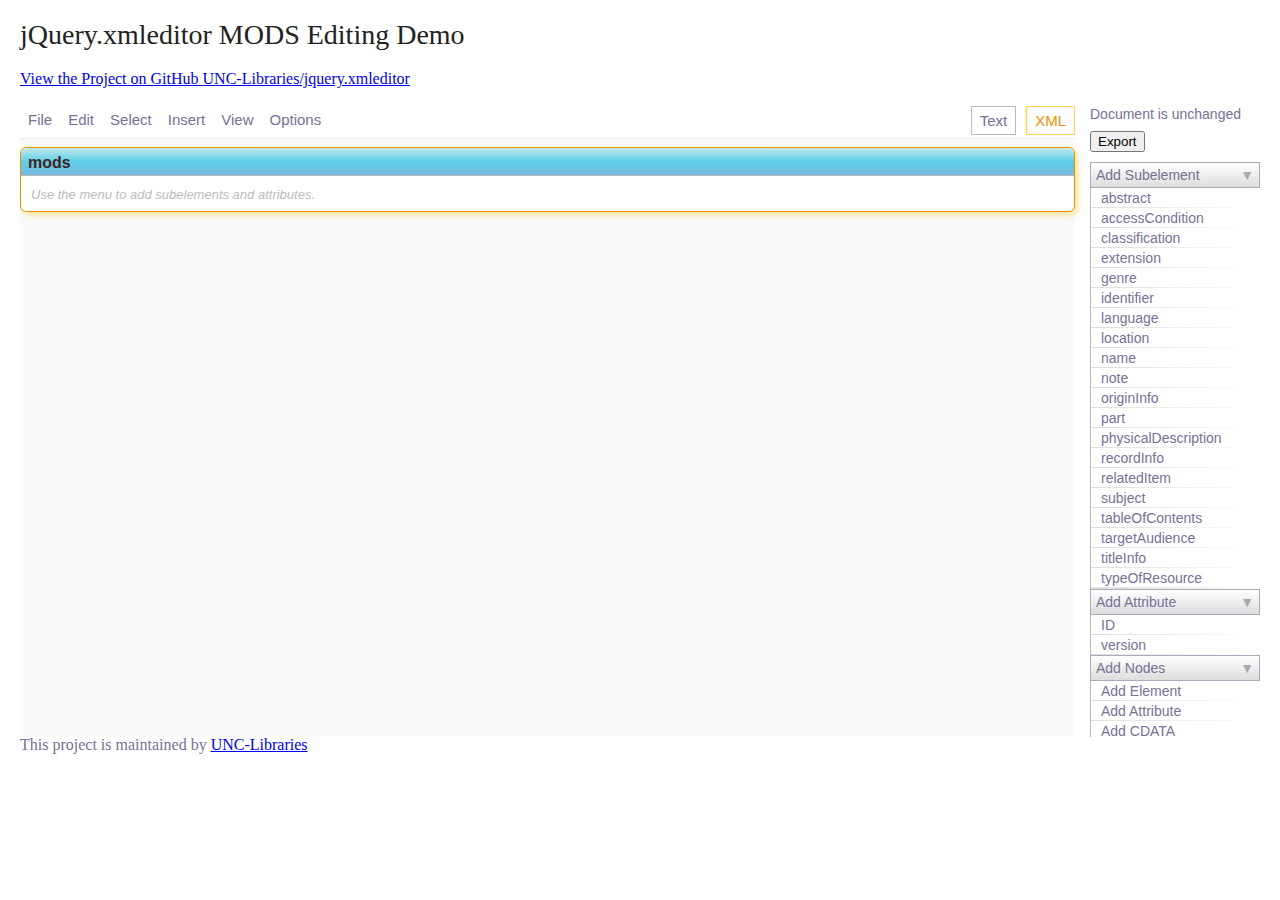
<file: index.html>
<!doctype html>
<html>
<head>
<meta http-equiv="Content-Type" content="text/html; charset=UTF-8" />
<title>jQuery.xmleditor</title>
<link rel="stylesheet" href="demo/stylesheets/reset.css" type="text/css" />
<link rel="stylesheet" href="demo/stylesheets/demo.css" type="text/css" />
<link rel="stylesheet" href="css/jquery.xmleditor.css" type="text/css" />
<script src="lib/ace/src-min/ace.js"></script>
<script src="lib/jquery.min.js"></script>
<script src="lib/jquery-ui.min.js"></script>
<script src="lib/json2.js"></script>
<script src="lib/cycle.js"></script>
<script src="lib/jquery.autosize-min.js"></script>
<script src="jquery.xmleditor.js"></script>
</head>
<body>
	<div class="wrapper">
		<header>
			<h1>jQuery.xmleditor MODS Editing Demo</h1>
			<a href="https://github.com/UNC-Libraries/jquery.xmleditor">View
				the Project on GitHub <small>UNC-Libraries/jquery.xmleditor</small>
			</a>
		</header>
	</div>
	<div id="xml_editor">
		<mods xmlns="http://www.loc.gov/mods/v3"> </mods>
	</div>
	<script>
		$(function() {
			$("#xml_editor").xmlEditor({
				schema : "demo/examples/mods.json"
			});
		});
	</script>
	<footer>
		<p>
			This project is maintained by <a
				href="https://github.com/UNC-Libraries">UNC-Libraries</a>
		</p>
	</footer>
</body>
</html>
</file>
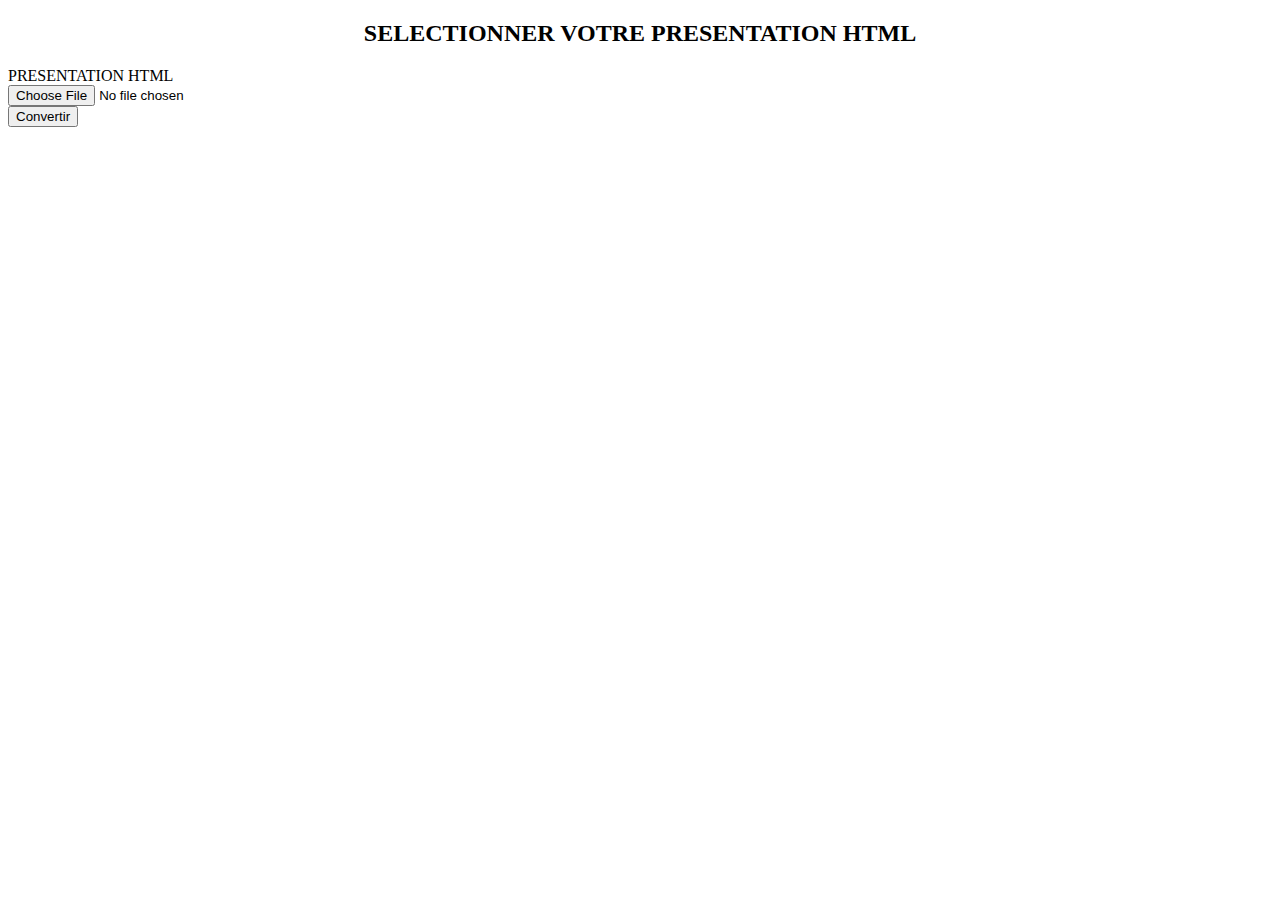
<file: app/vue_parserXML.html>
<!doctype html>
<html lang="fr">
 <head>
 	
    <meta charset="UTF-8" />
    <title>PRESENTATION</title>
	 
 </head>
 <body>
	
	<form method="post" action="parseur_HTML.php" name="form" enctype="multipart/form-data" >

		<h2 style="text-align: center;">SELECTIONNER VOTRE PRESENTATION HTML</h2>

		<label>PRESENTATION HTML</label><br>
		<input type="file"  name="presentation" id="presentation" style="width:500px;" />
		<br>
		
		<input type="submit" name="envoyer" id="envoyer" value="Convertir" /> 						 				
	
	</form>	

	
 </body>
</html>
</file>
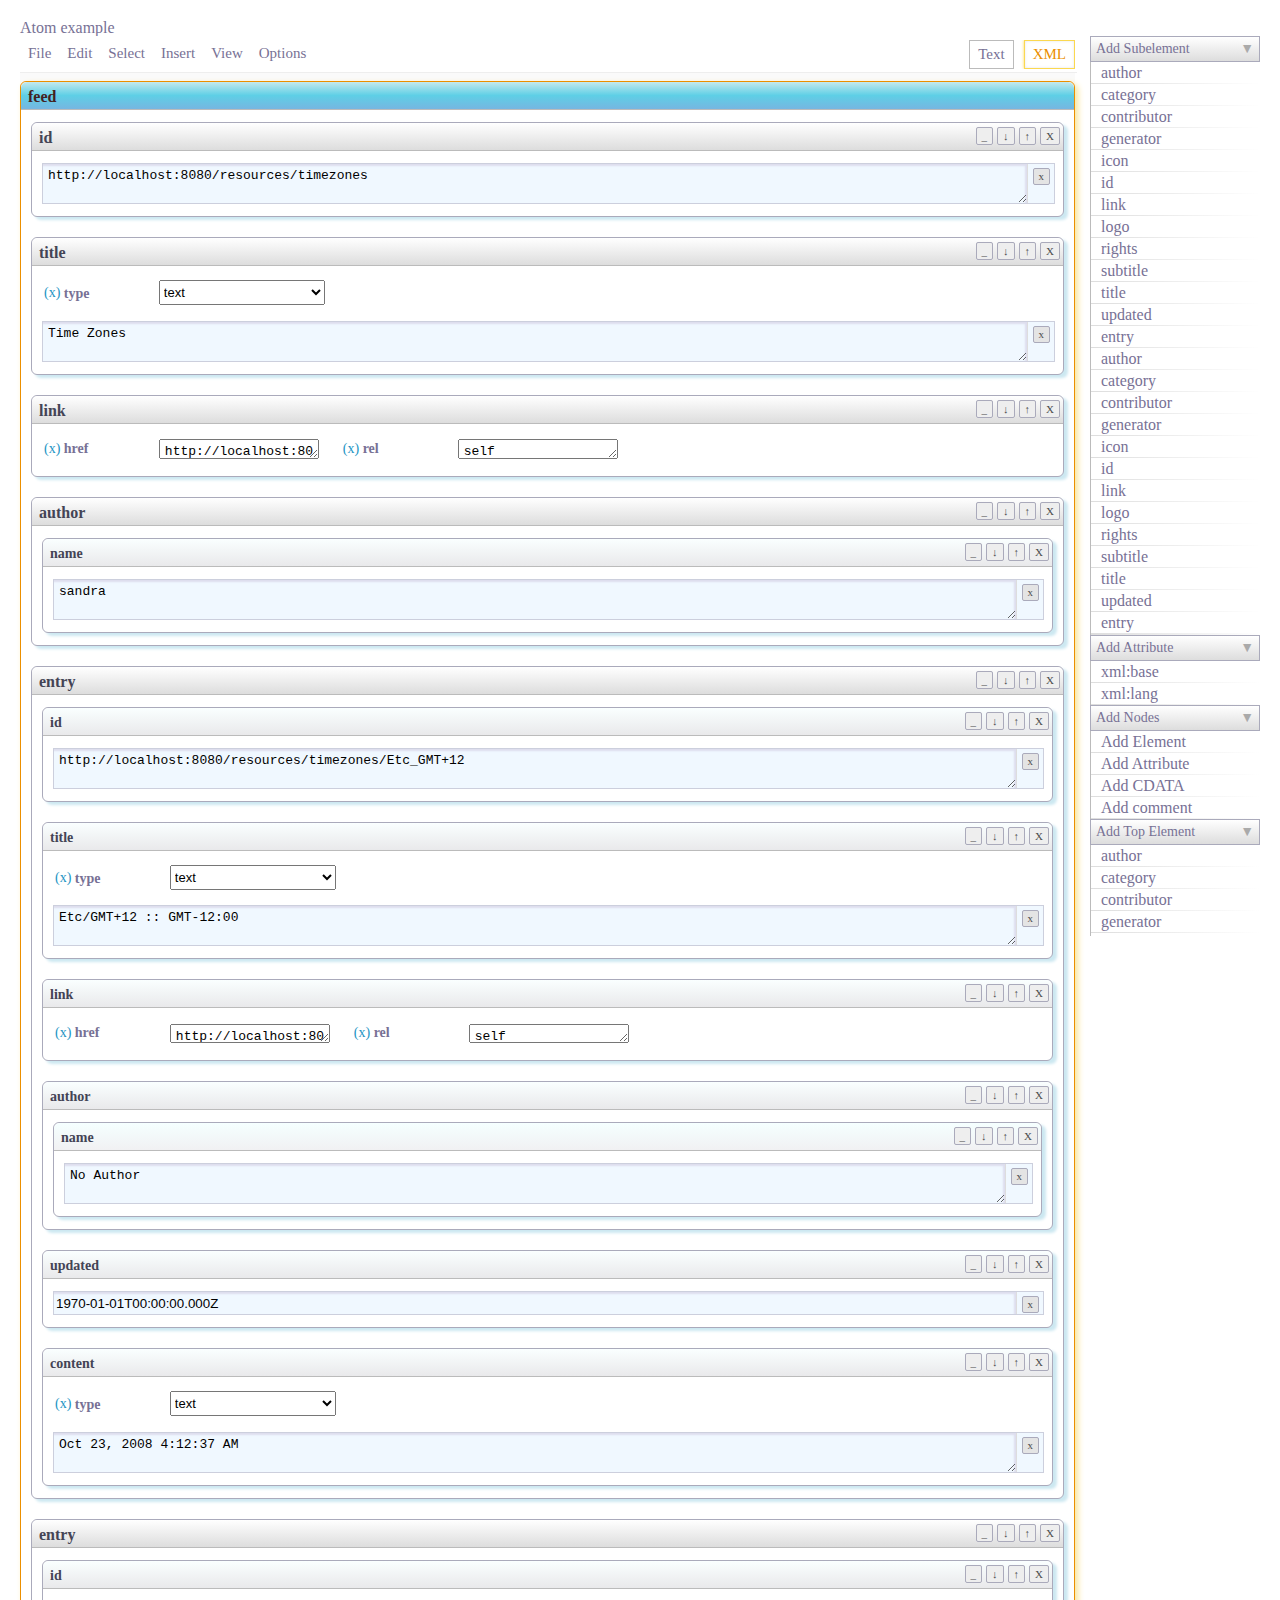
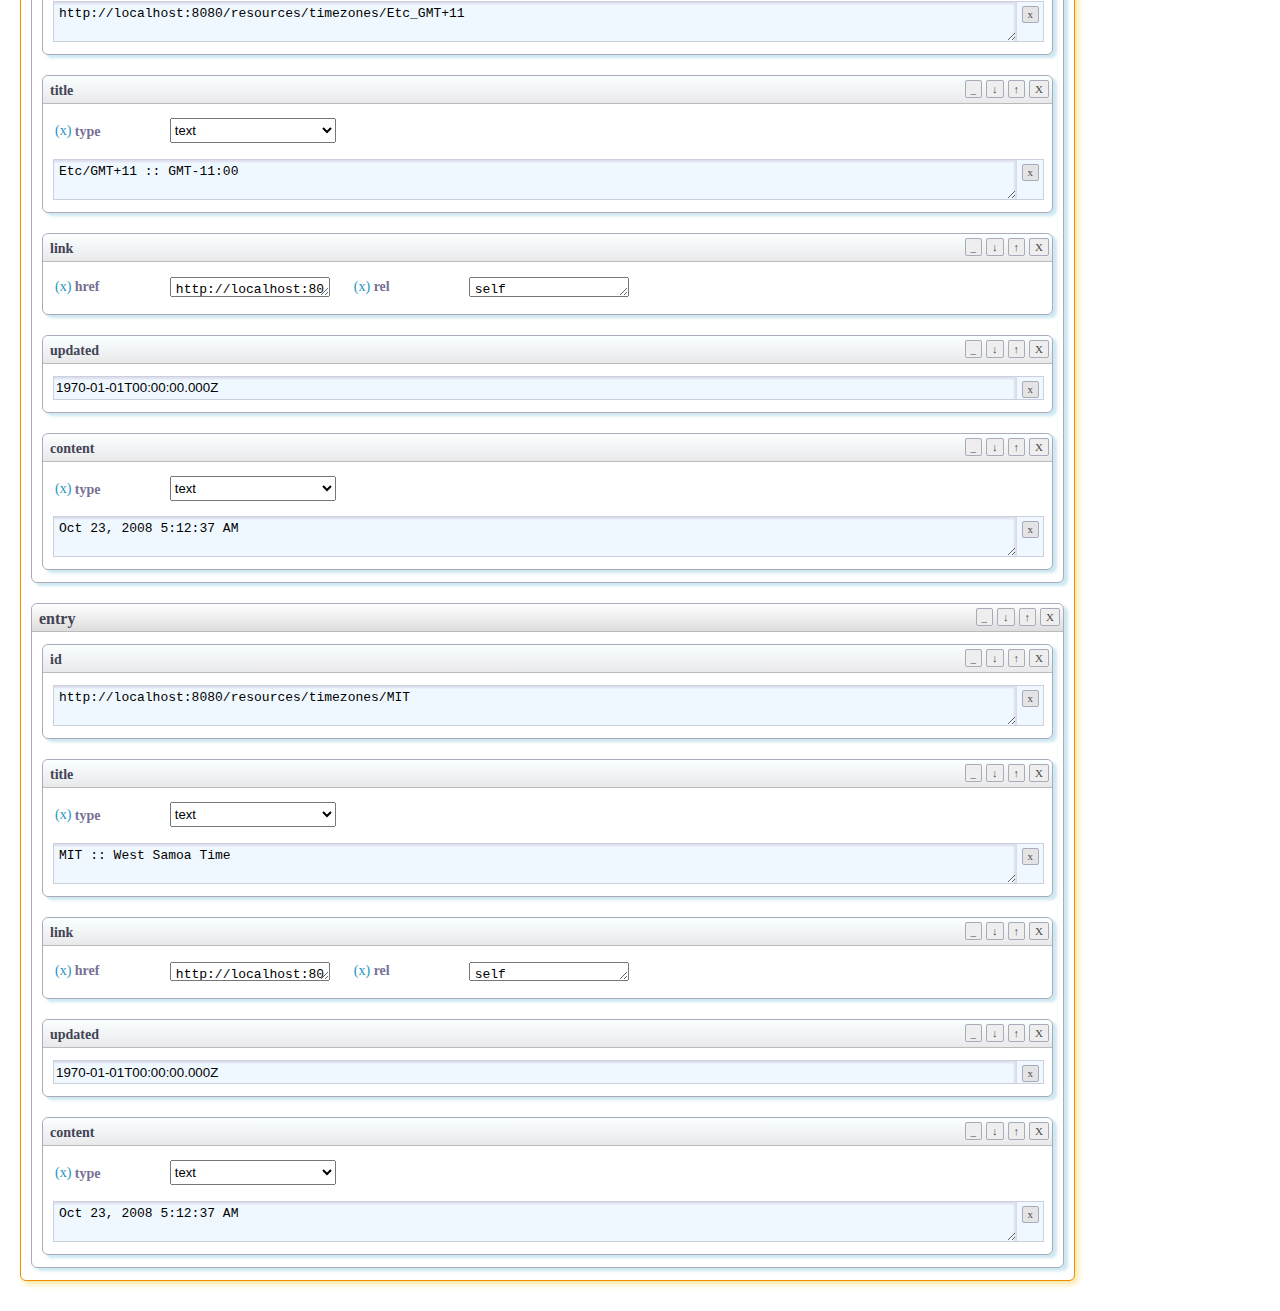
<file: demo/atom.html>
<!DOCTYPE html>
<html>
<head>
	<meta http-equiv="Content-Type" content="text/html; charset=UTF-8"/>
<link rel="stylesheet" href="stylesheets/reset.css" type="text/css" />
<link rel="stylesheet" href="stylesheets/demo.css" type="text/css" />
<link rel="stylesheet" href="../css/jquery.xmleditor.css" type="text/css" />
<script src="../lib/ace/src-min/ace.js"></script>
<script src="../lib/jquery.min.js"></script>
<script src="../lib/jquery-ui.min.js"></script>
<script src="../lib/json2.js"></script>
<script src="../lib/cycle.js"></script>
<script src="../lib/jquery.autosize-min.js"></script>
<script src="../xsd/xsd2json.js"></script>
<script src="../jquery.xmleditor.js"></script>
</head>
<body>
	<h1>Atom example</h1>
	<textarea id="xml_editor">
		<feed xmlns="http://www.w3.org/2005/Atom">
			<id>http://localhost:8080/resources/timezones</id>
			<title type="text">Time Zones</title>
			<link href="http://localhost:8080/resources/timezones" rel="self">
			</link>
			<author>
				<name>sandra</name>
			</author>
			<entry>
				<id>http://localhost:8080/resources/timezones/Etc_GMT+12</id>
				<title type="text">Etc/GMT+12 :: GMT-12:00</title>
				<link href="http://localhost:8080/resources/timezones/Etc_GMT+12" rel="self">
				</link>
				<author>
					<name>No Author</name>
				</author>
				<updated>1970-01-01T00:00:00.000Z</updated>
				<content type="text">Oct 23, 2008 4:12:37 AM</content>
			</entry>
			<entry>
				<id>http://localhost:8080/resources/timezones/Etc_GMT+11</id>
				<title type="text">Etc/GMT+11 :: GMT-11:00</title>
				<link href="http://localhost:8080/resources/timezones/Etc_GMT+11" rel="self">
				</link>
				<updated>1970-01-01T00:00:00.000Z</updated>
				<content type="text">Oct 23, 2008 5:12:37 AM</content>
			</entry>
			<entry>
				<id>http://localhost:8080/resources/timezones/MIT</id>
				<title type="text">MIT :: West Samoa Time</title>
				<link href="http://localhost:8080/resources/timezones/MIT" rel="self">
				</link>
				<updated>1970-01-01T00:00:00.000Z</updated>
				<content type="text">Oct 23, 2008 5:12:37 AM</content>
			</entry>
		</feed>
	</textarea>
<script>
	$(function() {
		var extractor = new Xsd2Json("ATOM.xsd", {"schemaURI":"examples/atom/"});
		$("#xml_editor").xmlEditor({
						schema: extractor.getSchema(),
						enableDocumentStatusPanel : false
				});
	});
</script>
</body>
</html>
</file>
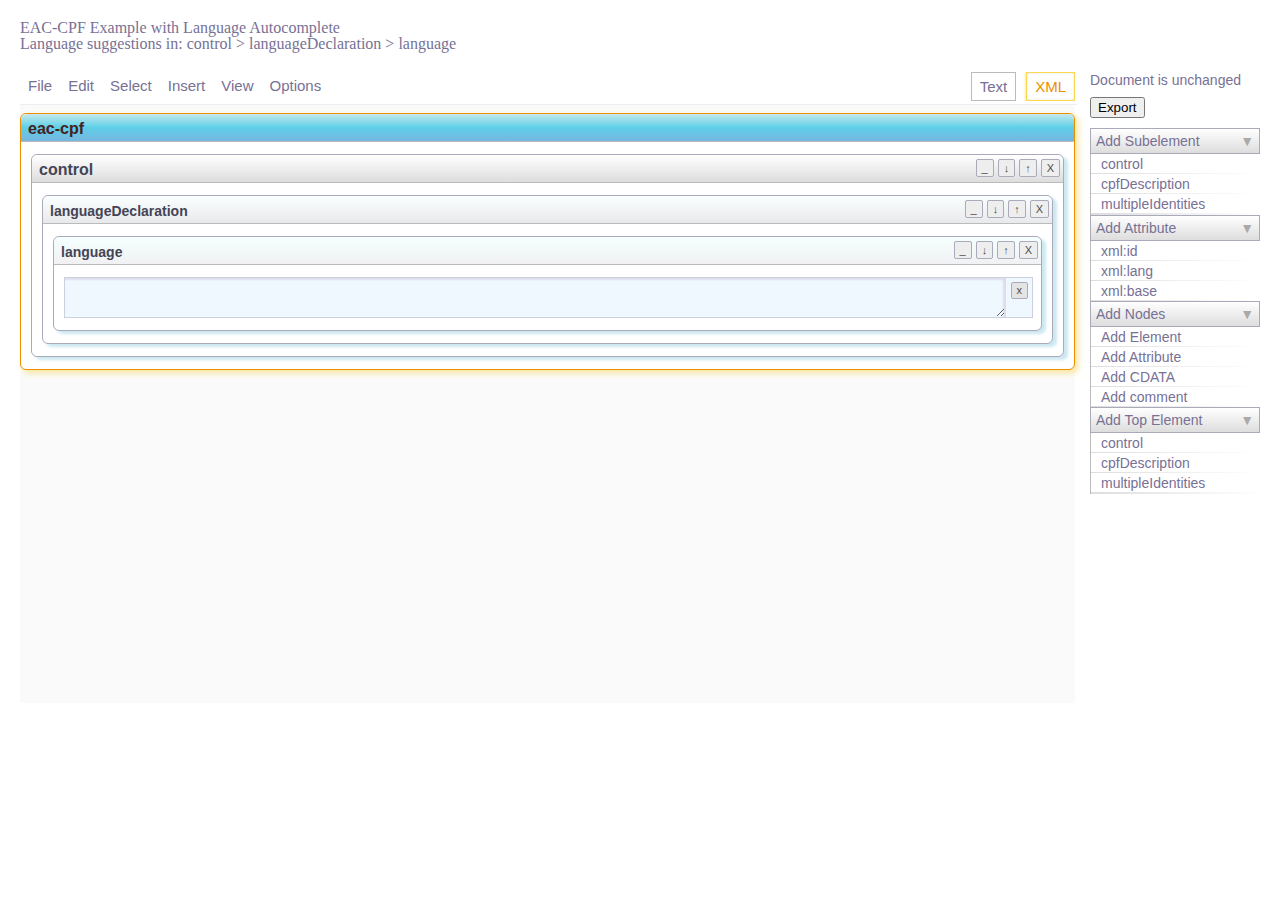
<file: demo/cpf.html>
<!DOCTYPE html>
<html>
<head>
	<meta http-equiv="Content-Type" content="text/html; charset=UTF-8"/>
<link rel="stylesheet" href="stylesheets/reset.css" type="text/css" />
<link rel="stylesheet" href="stylesheets/demo.css" type="text/css" />
<link rel="stylesheet" href="../css/jquery.xmleditor.css" type="text/css" />
<script src="../lib/ace/src-min/ace.js"></script>
<script src="../lib/jquery.min.js"></script>
<script src="../lib/jquery-ui.min.js"></script>
<script src="../lib/json2.js"></script>
<script src="../lib/cycle.js"></script>
<script src="../lib/jquery.autosize-min.js"></script>
<script src="../xsd/xsd2json.js"></script>
<script src="../jquery.xmleditor.js"></script>
<style>
.ui-autocomplete { 
	width: 200px;
	line-height: 24px;
}
</style>
</head>
<body>
	<h1>EAC-CPF Example with Language Autocomplete</h1>
	<p>Language suggestions in: control > languageDeclaration > language</p><br/>
	<div id="xml_editor">
		&lt;eac-cpf xmlns=&quot;urn:isbn:1-931666-33-4&quot;&gt;
			&lt;control&gt;
				&lt;languageDeclaration&gt;
					&lt;language /&gt;
				&lt;/languageDeclaration&gt;
			&lt;/control&gt;
		&lt;/eac-cpf&gt;
	</div>
<script>
	$(function() {
		var availableTags = [ "Aguano", "Tucanoan", "English", "Spanish",
				"French", "Chinese", "German", "C++", "Japanese", "Urdu",
				"Hindi" ];
		var extractor = new Xsd2Json("cpf.xsd", {
			"schemaURI" : "examples/eac-cpf/"
		});
		$("#xml_editor").xmlEditor(
				{
					schema : extractor.getSchema(),
					elementUpdated : function(event) {
						if (event.action == 'render'
								&& this.objectType.localName == 'language') {

							var textInputs = this.getTextInputs();

							textInputs.keypress(function(event){
								var keycode = (event.keyCode ? event.keyCode : event.which);
								if (keycode == '13') {
									event.preventDefault();
									event.stopPropagation();
								}
							});

							textInputs.autocomplete({
								source : availableTags
							});
						}
					}
				});
	});
</script>
</body>
</html>
</file>
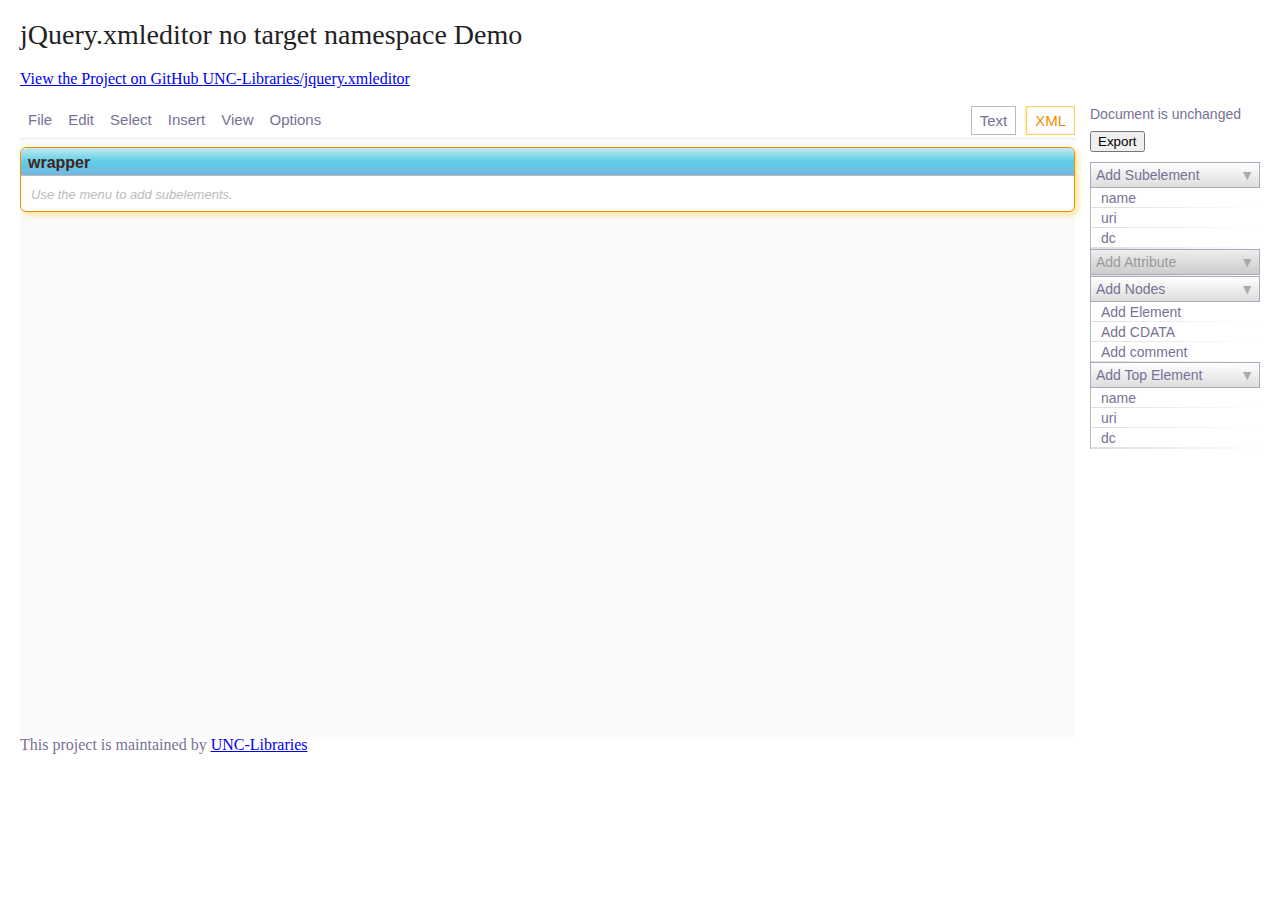
<file: demo/include-test.html>
<!doctype html>
<html>
<head>
<meta http-equiv="Content-Type" content="text/html; charset=UTF-8" />
<title>jQuery.xmleditor</title>
<link rel="stylesheet" href="stylesheets/reset.css" type="text/css" />
<link rel="stylesheet" href="stylesheets/demo.css" type="text/css" />
<link rel="stylesheet" href="../css/jquery.xmleditor.css" type="text/css" />
<script src="../lib/ace/src-min/ace.js"></script>
<script src="../lib/jquery.min.js"></script>
<script src="../lib/jquery-ui.min.js"></script>
<script src="../lib/json2.js"></script>
<script src="../lib/cycle.js"></script>
<script src="../xsd/xsd2json.js"></script>
<script src="../jquery.xmleditor.js"></script>
</head>
<body>
	<div class="wrapper">
		<header>
			<h1>jQuery.xmleditor no target namespace Demo</h1>
			<a href="https://github.com/UNC-Libraries/jquery.xmleditor">View
				the Project on GitHub <small>UNC-Libraries/jquery.xmleditor</small>
			</a>
		</header>
	</div>
	<div id="xml_editor">
		<wrapper xmlns="http://example.com" xmlns:dc="http://purl.org/dc/elements/1.1/"></wrapper>
	</div>
	<script>
		$(function() {
			var extractor = new Xsd2Json("includer.xsd", {"schemaURI":"examples/test/"});
			
			$("#xml_editor").xmlEditor({
				schema: extractor.getSchema()
			});
		});
	</script>
	<footer>
		<p>
			This project is maintained by <a
				href="https://github.com/UNC-Libraries">UNC-Libraries</a>
		</p>
	</footer>
</body>
</html>
</file>
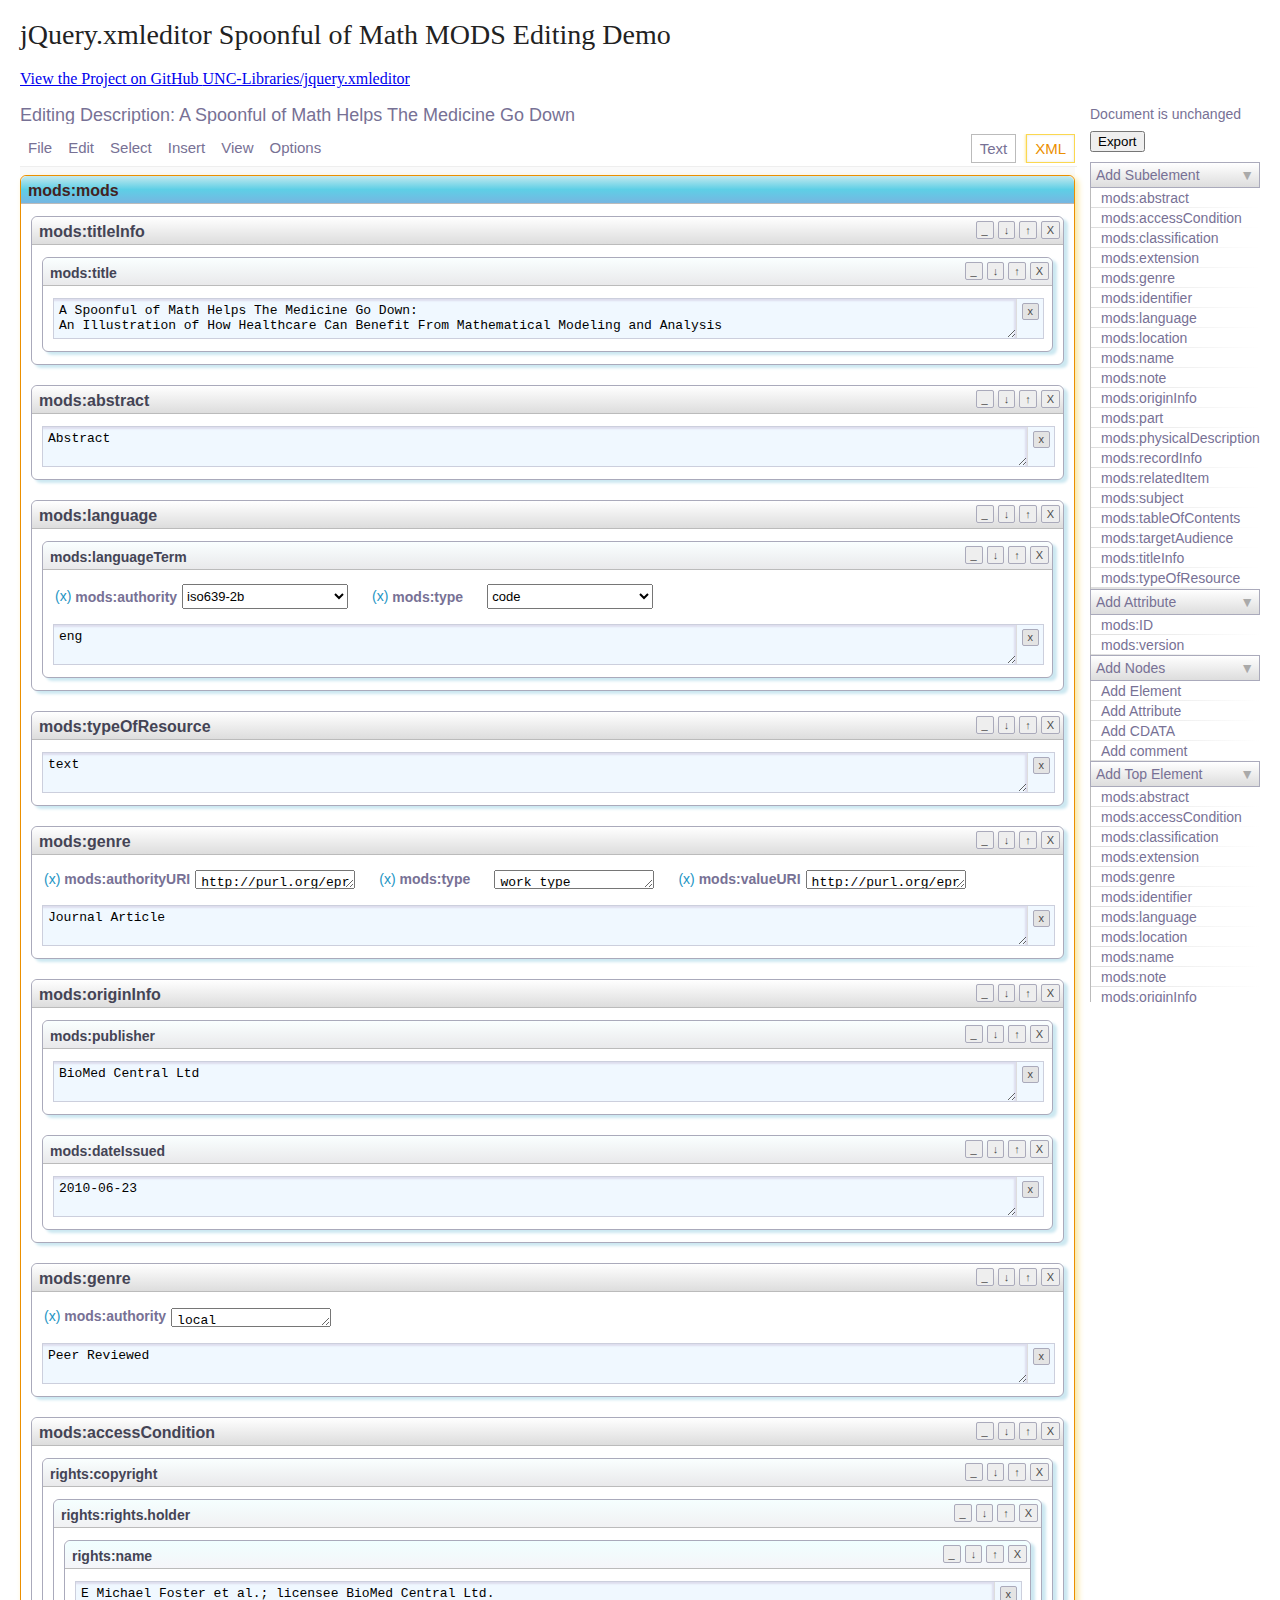
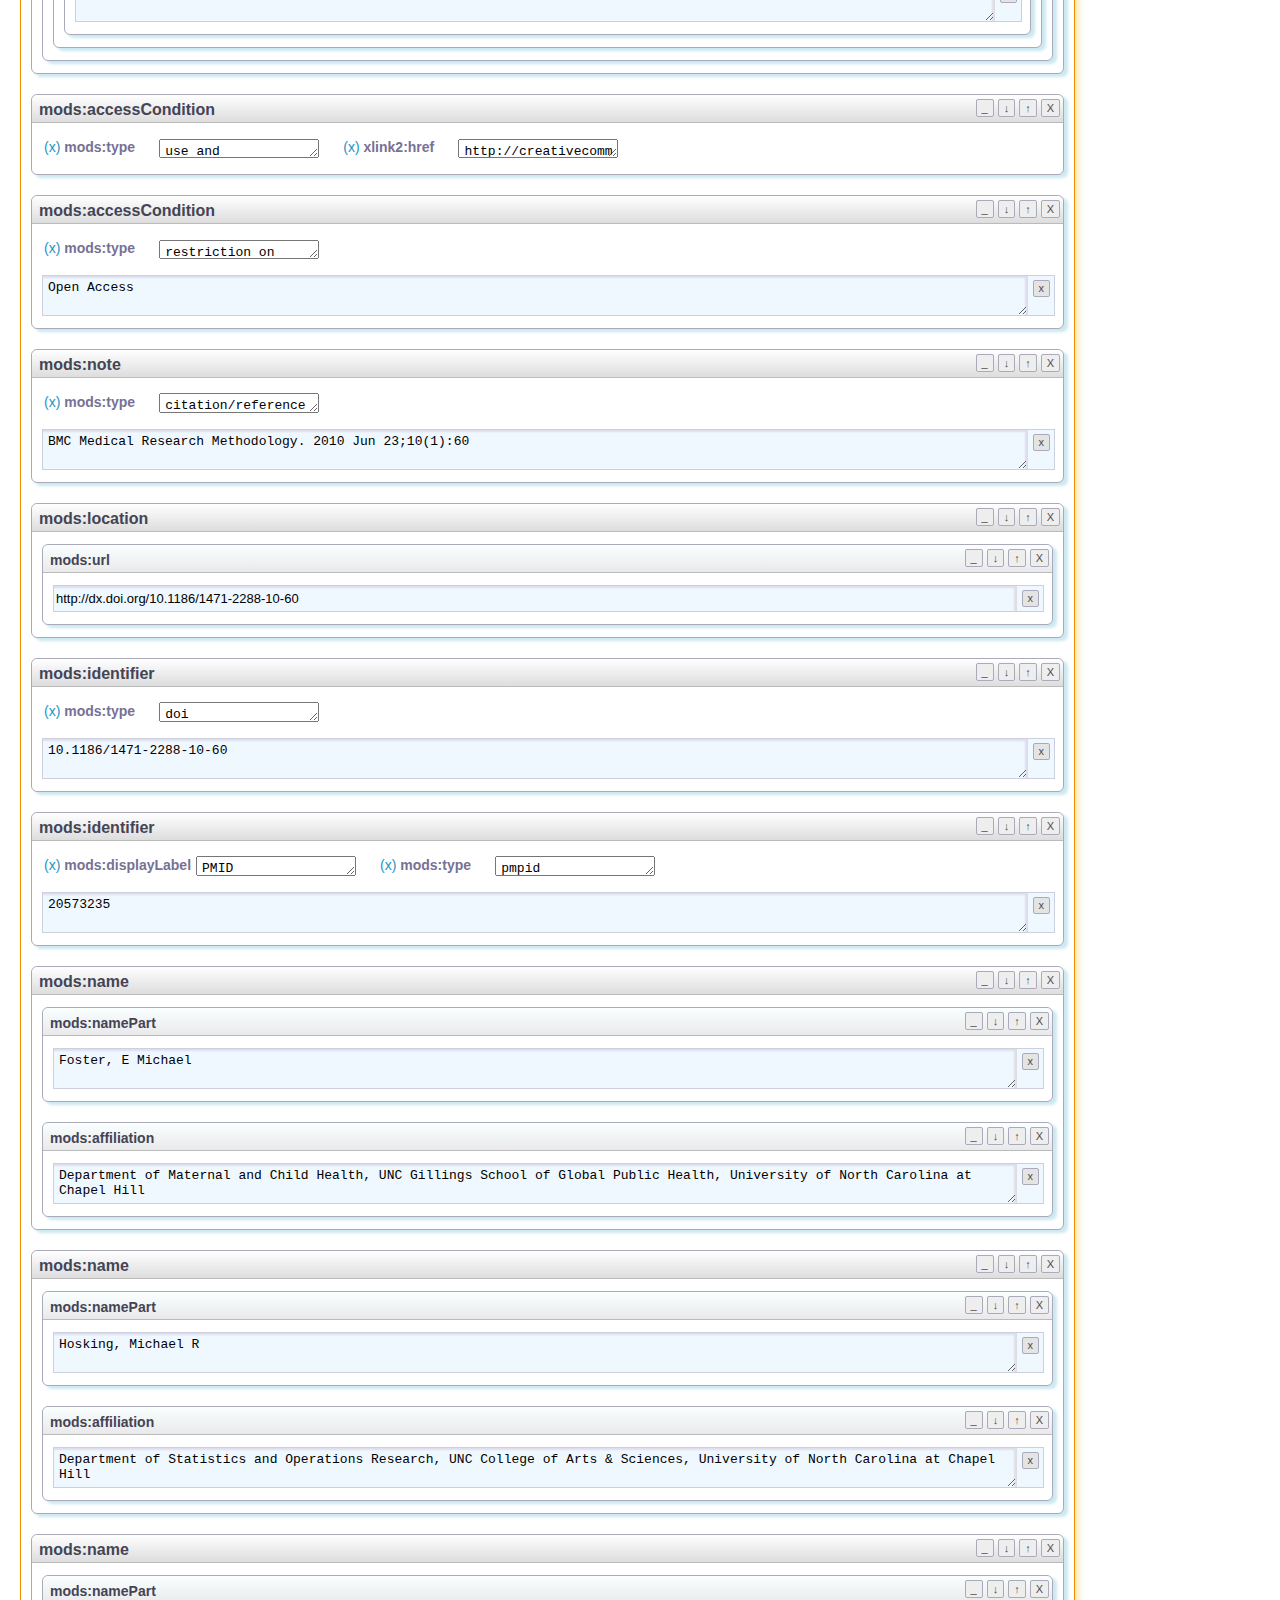
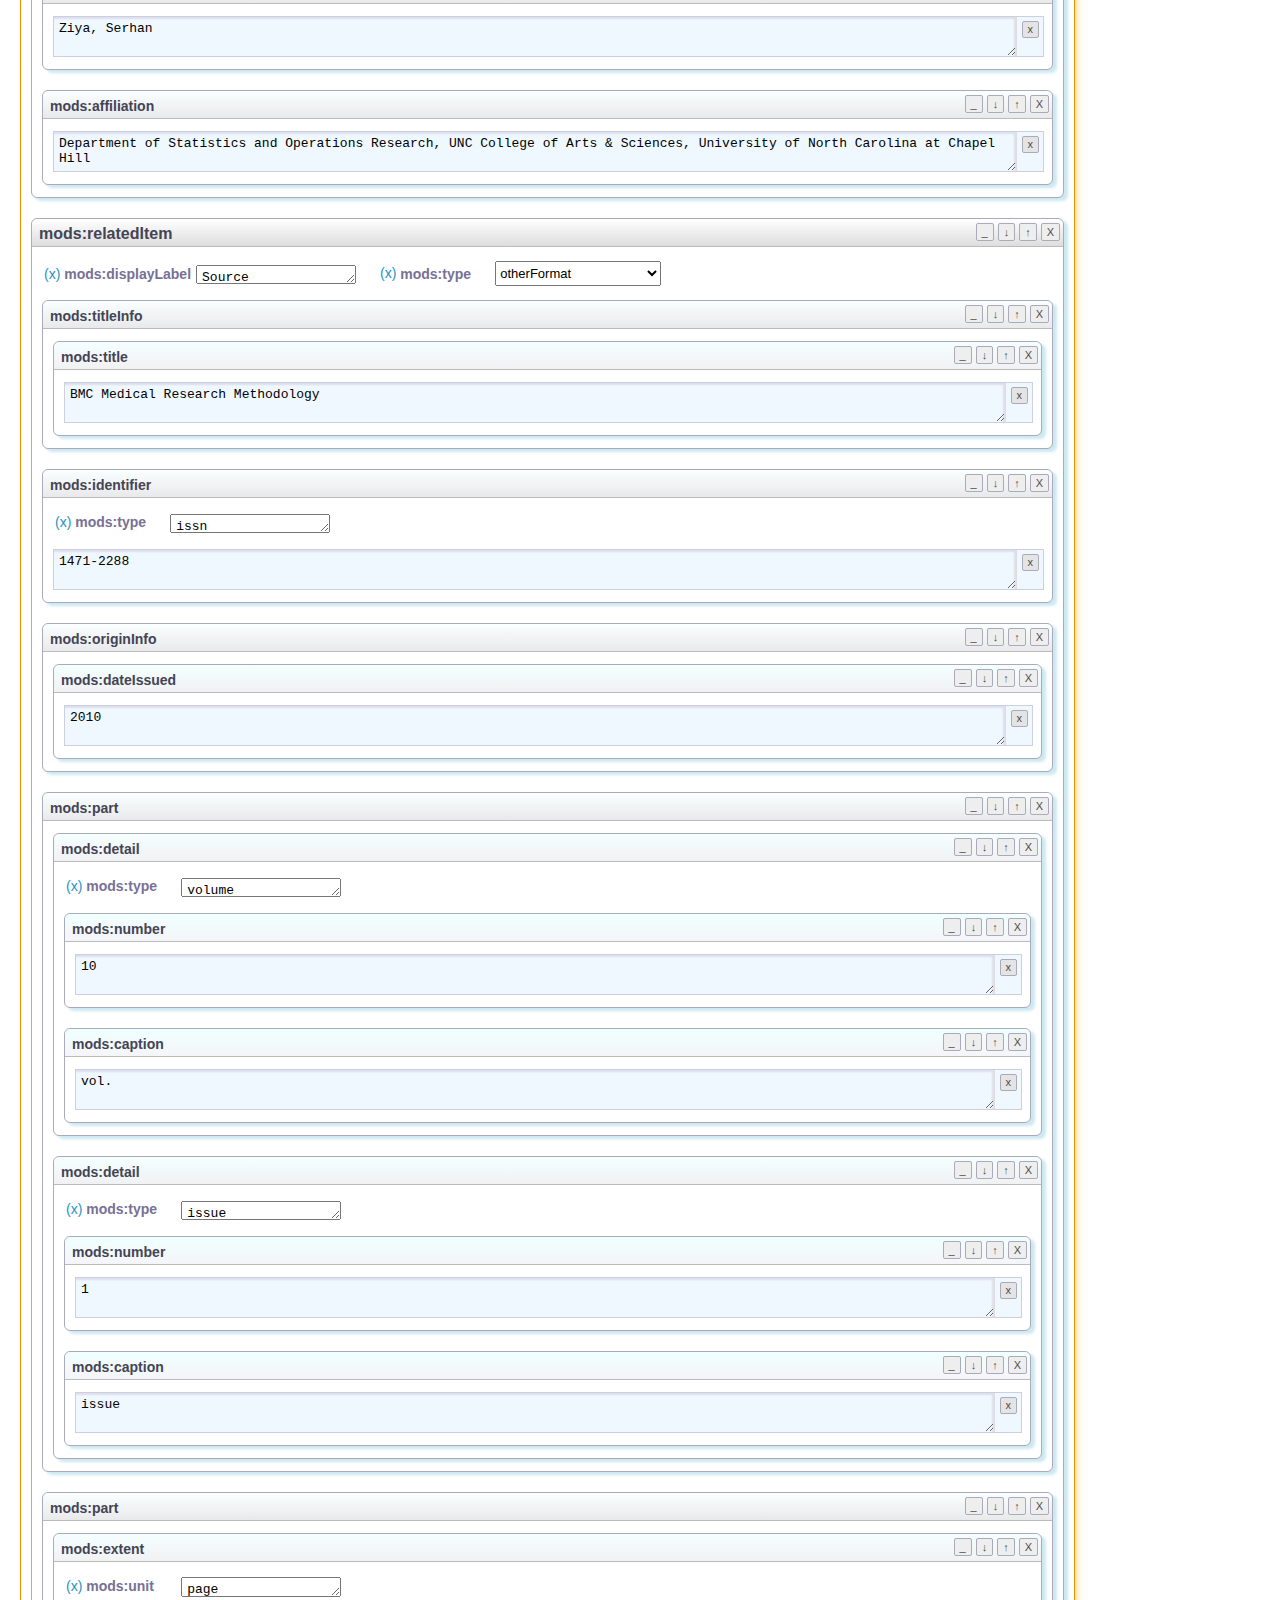
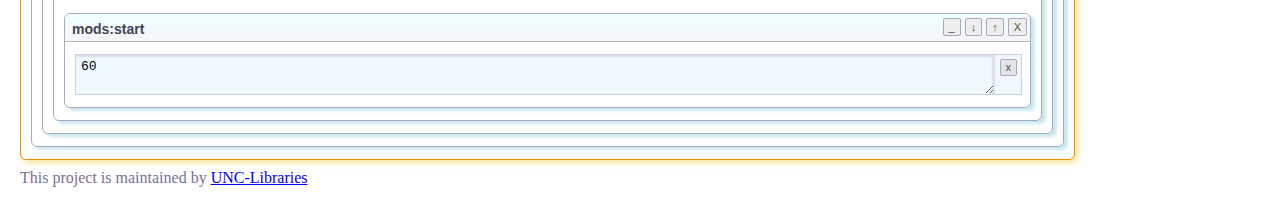
<file: demo/mods.html>
<!doctype html>
<html>
<head>
<meta http-equiv="Content-Type" content="text/html; charset=UTF-8" />
<title>jQuery.xmleditor MODS Document Editing Demo</title>
<link rel="stylesheet" href="stylesheets/reset.css" type="text/css" />
<link rel="stylesheet" href="stylesheets/demo.css" type="text/css" />
<link rel="stylesheet" href="../css/jquery.xmleditor.css" type="text/css" />
<script src="../lib/ace/src-min/ace.js"></script>
<script src="../lib/jquery.min.js"></script>
<script src="../lib/jquery-ui.min.js"></script>
<script src="../lib/json2.js"></script>
<script src="../lib/cycle.js"></script>
<script src="../lib/jquery.autosize-min.js"></script>
<script src="../jquery.xmleditor.js"></script>
</head>
<body>
	<div class="wrapper">
		<header>
			<h1>jQuery.xmleditor Spoonful of Math MODS Editing Demo</h1>
			<a href="https://github.com/UNC-Libraries/jquery.xmleditor">View
				the Project on GitHub <small>UNC-Libraries/jquery.xmleditor</small>
			</a>
		</header>
	</div>
	<div id="xml_editor">
	</div>
	<script>
		$(function() {
			$("#xml_editor").xmlEditor({
				documentTitle : "A Spoonful of Math Helps The Medicine Go Down",
				ajaxOptions: {
					xmlRetrievalPath: "examples/spoonful_of_mods.xml"
				},
				schema : "examples/mods.json",
				libPath : '../lib/'
			});
		});
	</script>
	<footer>
		<p>
			This project is maintained by <a
				href="https://github.com/UNC-Libraries">UNC-Libraries</a>
		</p>
	</footer>
</body>
</html>
</file>
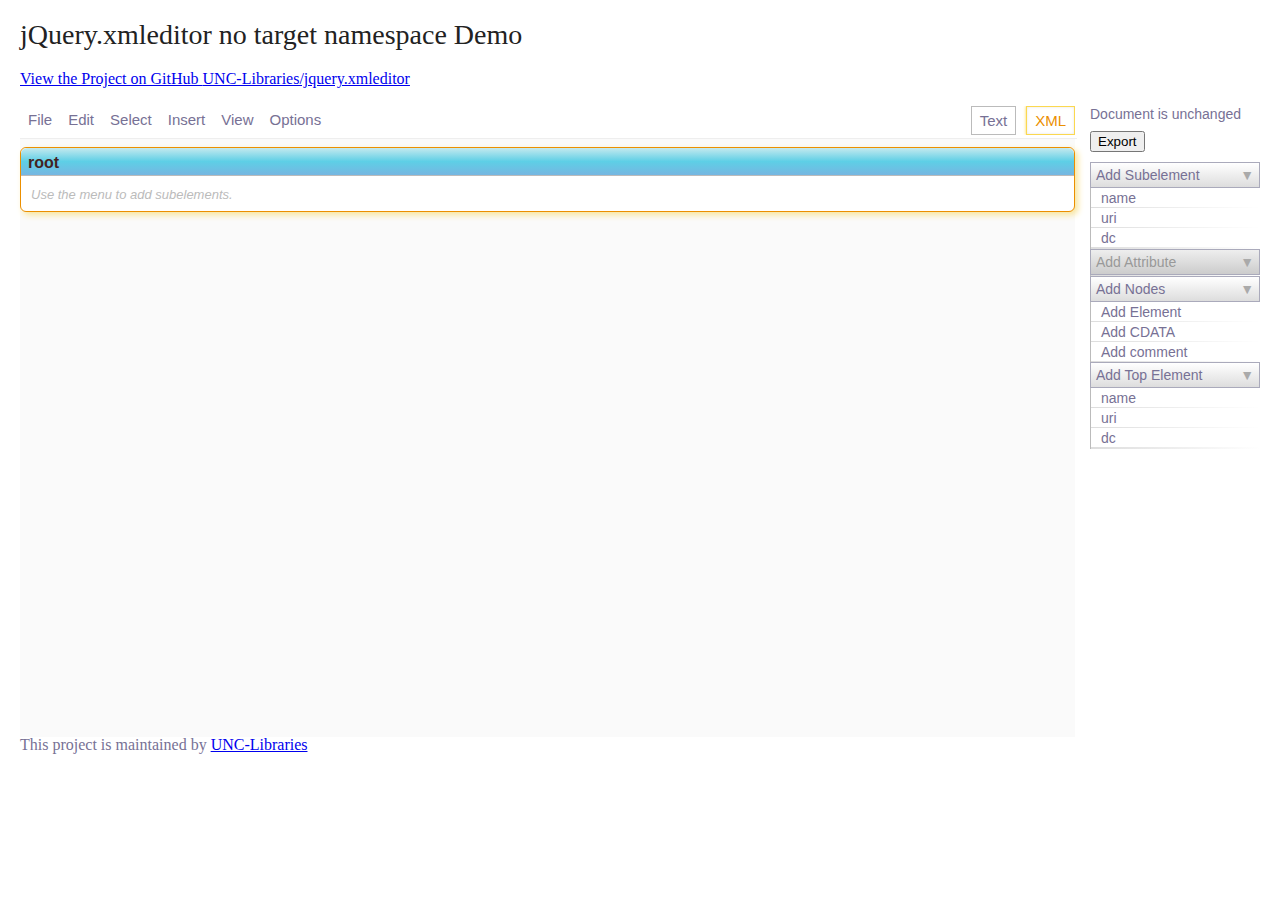
<file: demo/no-target-ns.html>
<!doctype html>
<html>
<head>
<meta http-equiv="Content-Type" content="text/html; charset=UTF-8" />
<title>jQuery.xmleditor</title>
<link rel="stylesheet" href="stylesheets/reset.css" type="text/css" />
<link rel="stylesheet" href="stylesheets/demo.css" type="text/css" />
<link rel="stylesheet" href="../css/jquery.xmleditor.css" type="text/css" />
<script src="../lib/ace/src-min/ace.js"></script>
<script src="../lib/jquery.min.js"></script>
<script src="../lib/jquery-ui.min.js"></script>
<script src="../lib/json2.js"></script>
<script src="../lib/cycle.js"></script>
<script src="../xsd/xsd2json.js"></script>
<script src="../jquery.xmleditor.js"></script>
</head>
<body>
	<div class="wrapper">
		<header>
			<h1>jQuery.xmleditor no target namespace Demo</h1>
			<a href="https://github.com/UNC-Libraries/jquery.xmleditor">View
				the Project on GitHub <small>UNC-Libraries/jquery.xmleditor</small>
			</a>
		</header>
	</div>
	<div id="xml_editor">
		<root xmlns:dc="http://purl.org/dc/elements/1.1/"></root>
	</div>
	<script>
		$(function() {
			var extractor = new Xsd2Json("no-target-ns.xsd", {"schemaURI":"examples/test/"});
			
			$("#xml_editor").xmlEditor({
				schema: extractor.getSchema()
			});
		});
	</script>
	<footer>
		<p>
			This project is maintained by <a
				href="https://github.com/UNC-Libraries">UNC-Libraries</a>
		</p>
	</footer>
</body>
</html>
</file>
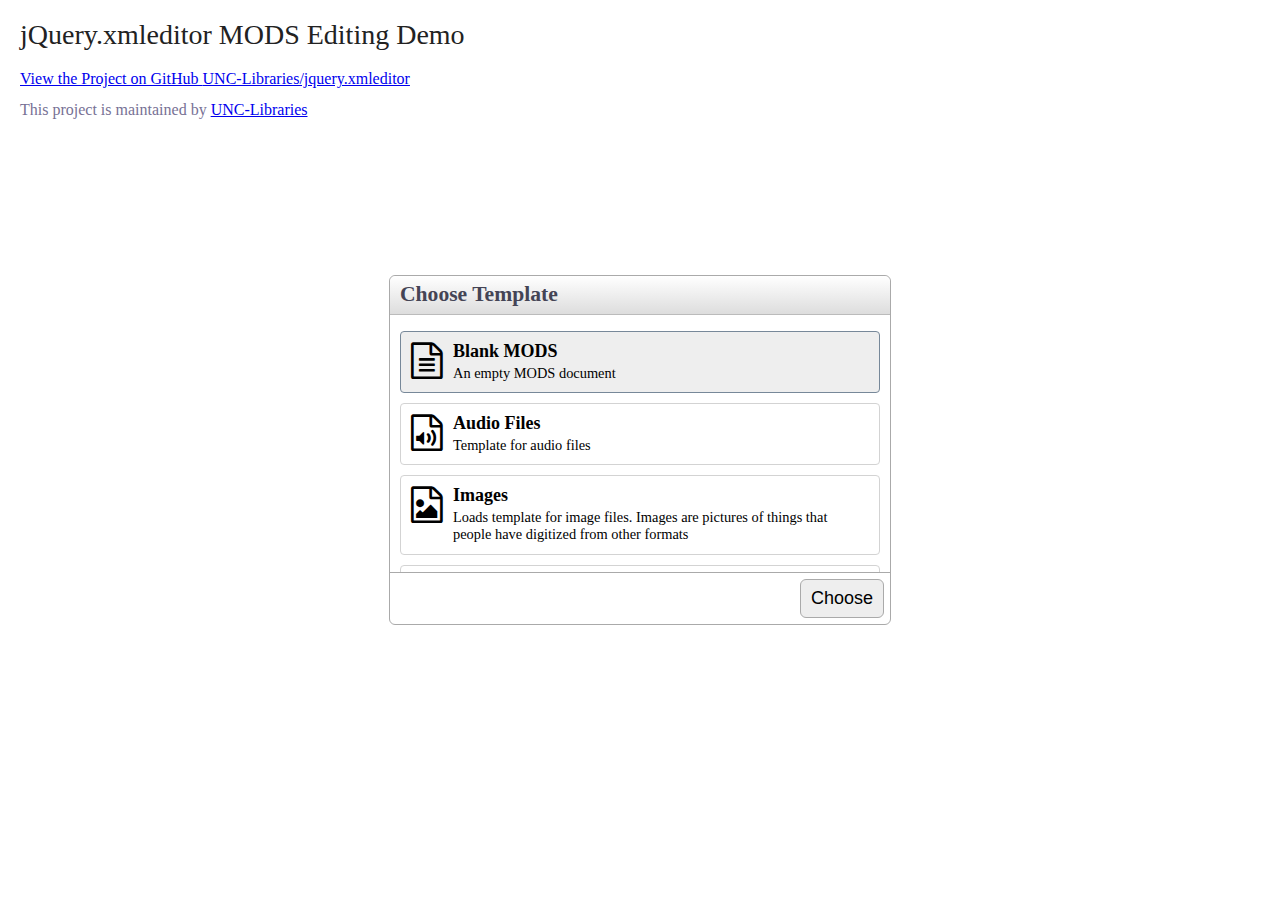
<file: demo/templates.html>
<!doctype html>
<html>
<head>
<meta http-equiv="Content-Type" content="text/html; charset=UTF-8" />
<title>jQuery.xmleditor</title>
<link rel="stylesheet" href="stylesheets/reset.css" type="text/css" />
<link rel="stylesheet" href="stylesheets/demo.css" type="text/css" />
<link rel="stylesheet" href="../css/jquery.xmleditor.css" type="text/css" />
<link rel="stylesheet" href="//maxcdn.bootstrapcdn.com/font-awesome/4.3.0/css/font-awesome.min.css">
<script src="../lib/ace/src-min/ace.js"></script>
<script src="../lib/jquery.min.js"></script>
<script src="../lib/jquery-ui.min.js"></script>
<script src="../lib/json2.js"></script>
<script src="../lib/cycle.js"></script>
<script src="../lib/jquery.autosize-min.js"></script>
<script src="../jquery.xmleditor.js"></script>
<style>
.template-form .fa {
	font-size: 37px;
	float: left;
	margin-right: 10px;
	margin-bottom: 5px;
	vertical-align: top;
}
</style>

</head>
<body>
	<div class="wrapper">
		<header>
			<h1>jQuery.xmleditor MODS Editing Demo</h1>
			<a href="https://github.com/UNC-Libraries/jquery.xmleditor">View
				the Project on GitHub <small>UNC-Libraries/jquery.xmleditor</small>
			</a>
		</header>
	</div>
	<div id="xml_editor">
	</div>
	<script>
		$(function() {
			$("#xml_editor").xmlEditor({
				schema : "examples/mods.json",
				libPath: '../lib/',
				templateOptions: {
					templatePath: 'examples/default_templates/',
					templates: [
						{ filename: 'mods.xml', title: "Blank MODS", description: 'An empty MODS document', icon_class: 'fa fa-file-text-o', icon_url: '' },
						{ filename: 'audio.xml', title: "Audio Files", description: 'Template for audio files', icon_class: 'fa fa-file-audio-o' },
						{ filename: 'image.xml', title: "Images",
							description: 'Loads template for image files.  Images are pictures of things that people have digitized from other formats',
							icon_class: 'fa fa-file-image-o'},
						{ filename: 'video.xml', description: 'Loads template for video files', icon_class: 'fa fa-file-video-o' }
					]
				}
			});
		});
	</script>
	<footer>
		<p>
			This project is maintained by <a
				href="https://github.com/UNC-Libraries">UNC-Libraries</a>
		</p>
	</footer>
</body>
</html>
</file>
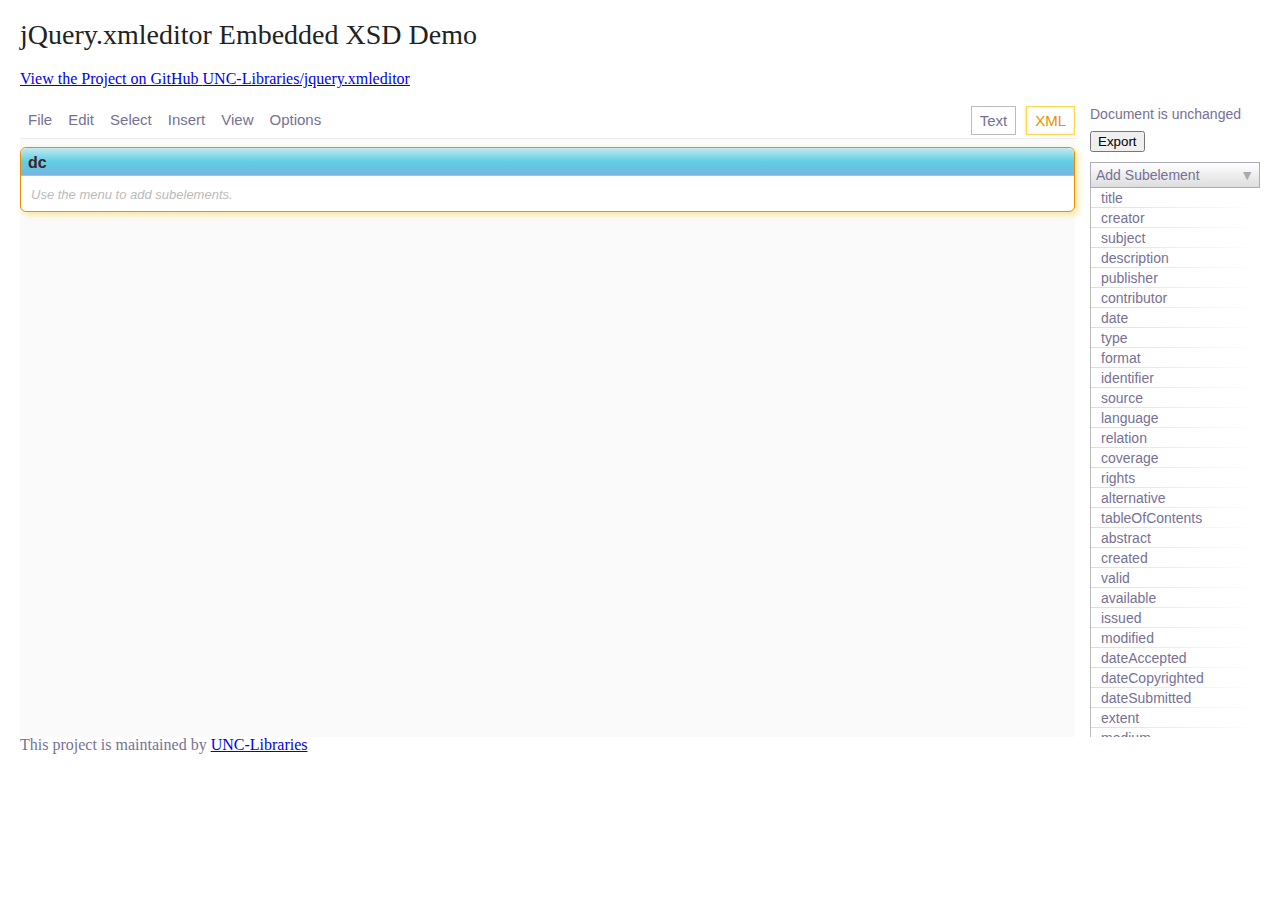
<file: demo/xsd2json_example.html>
<!doctype html>
<html>
<head>
<meta http-equiv="Content-Type" content="text/html; charset=UTF-8" />
<title>jQuery.xmleditor</title>
<link rel="stylesheet" href="stylesheets/reset.css" type="text/css" />
<link rel="stylesheet" href="stylesheets/demo.css" type="text/css" />
<link rel="stylesheet" href="../css/jquery.xmleditor.css" type="text/css" />
<script src="../lib/ace/src-min/ace.js"></script>
<script src="../lib/jquery.min.js"></script>
<script src="../lib/jquery-ui.min.js"></script>
<script src="../lib/json2.js"></script>
<script src="../lib/cycle.js"></script>
<script src="../xsd/xsd2json.js"></script>
<script src="../jquery.xmleditor.js"></script>
</head>
<body>
	<div class="wrapper">
		<header>
			<h1>jQuery.xmleditor Embedded XSD Demo</h1>
			<a href="https://github.com/UNC-Libraries/jquery.xmleditor">View
				the Project on GitHub <small>UNC-Libraries/jquery.xmleditor</small>
			</a>
		</header>
	</div>
	<div id="xml_editor">
		<dc xmlns="http://purl.org/dc/terms/" xmlns:dc="http://purl.org/dc/elements/1.1/"> </dc>
	</div>
	<script>
		$(function() {
			var extractor = new Xsd2Json("dcterms.xsd", {"schemaURI":"examples/dcterms/"});
			
			$("#xml_editor").xmlEditor({
				schema: extractor.getSchema()
			});
		});
	</script>
	<footer>
		<p>
			This project is maintained by <a
				href="https://github.com/UNC-Libraries">UNC-Libraries</a>
		</p>
	</footer>
</body>
</html>
</file>
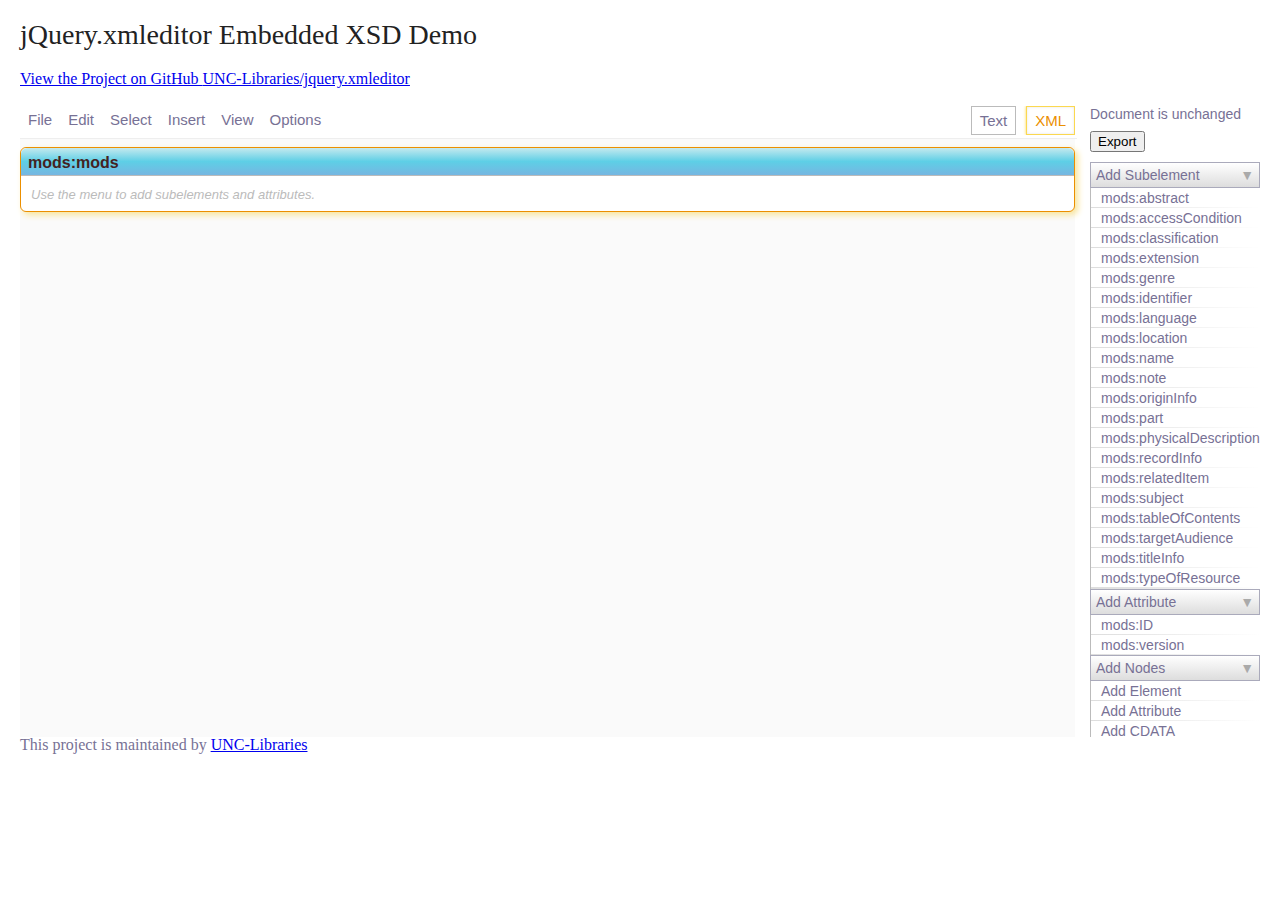
<file: demo/xsd2json_example2.html>
<!doctype html>
<html>
<head>
<meta http-equiv="Content-Type" content="text/html; charset=UTF-8" />
<title>jQuery.xmleditor</title>
<link rel="stylesheet" href="stylesheets/reset.css" type="text/css" />
<link rel="stylesheet" href="stylesheets/demo.css" type="text/css" />
<link rel="stylesheet" href="../css/jquery.xmleditor.css" type="text/css" />
<script src="../lib/ace/src-min/ace.js"></script>
<script src="../lib/jquery.min.js"></script>
<script src="../lib/jquery-ui.min.js"></script>
<script src="../lib/json2.js"></script>
<script src="../lib/cycle.js"></script>
<script src="../xsd/xsd2json.js"></script>
<script src="../jquery.xmleditor.js"></script>
</head>
<body>
	<div class="wrapper">
		<header>
			<h1>jQuery.xmleditor Embedded XSD Demo</h1>
			<a href="https://github.com/UNC-Libraries/jquery.xmleditor">View
				the Project on GitHub <small>UNC-Libraries/jquery.xmleditor</small>
			</a>
		</header>
	</div>
	<div id="xml_editor">
		<mods:mods xmlns:mods="http://www.loc.gov/mods/v3"> </mods:mods>
	</div>
	<script>
		$(function() {
			var extractor = new Xsd2Json("mods-3-4.xsd", {"schemaURI":"examples/mods-3-4/"});
			
			$("#xml_editor").xmlEditor({
				schema: extractor.getSchema()
			});
		});
	</script>
	<footer>
		<p>
			This project is maintained by <a
				href="https://github.com/UNC-Libraries">UNC-Libraries</a>
		</p>
	</footer>
</body>
</html>
</file>
<file: demo/stylesheets/demo.css>
header {
	margin-bottom: 15px;
}

header h1, header h2, header h3, header h4, header h5, header h6 {
  color:#222;
  margin:0 0 20px;
}

header p, header ul, header ol, header table, header pre, header dl {
  margin:0 0 20px;
}

header h1, header h2, header h3 {
  line-height:1.1;
}

header h1 {
  font-size:28px;
}

header h2 {
  color:#393939;
}

header h3, header h4, header h5, header h6 {
  color:#494949;
}

header ul li + li {
  width:88px;
  border-left:1px solid #fff;
}

header ul li + li + li {
  border-right:none;
  width:89px;
}

header ul a strong {
  font-size:14px;
  display:block;
  color:#222;
}
header ul {
  list-style:none;
  height:40px;
  
  padding:0;
  
  background: #eee;
  background: -moz-linear-gradient(top, #f8f8f8 0%, #dddddd 100%);
  background: -webkit-gradient(linear, left top, left bottom, color-stop(0%,#f8f8f8), color-stop(100%,#dddddd));
  background: -webkit-linear-gradient(top, #f8f8f8 0%,#dddddd 100%);
  background: -o-linear-gradient(top, #f8f8f8 0%,#dddddd 100%);
  background: -ms-linear-gradient(top, #f8f8f8 0%,#dddddd 100%);
  background: linear-gradient(top, #f8f8f8 0%,#dddddd 100%);
  
  border-radius:5px;
  border:1px solid #d2d2d2;
  box-shadow:inset #fff 0 1px 0, inset rgba(0,0,0,0.03) 0 -1px 0;
  width:270px;
}

header li {
  width:89px;
  float:left;
  border-right:1px solid #d2d2d2;
  height:40px;
}

header ul a {
  line-height:1;
  font-size:11px;
  color:#999;
  display:block;
  text-align:center;
  padding-top:6px;
  height:40px;
  text-decoration: none;
}

header .view a {
	color: #39C;
	text-decoration: none;
	font-weight: 400px;
}

body {
	padding: 20px;
	color: #777195;
}

#xml_editor {
	font-family: Trebuchet MS, Tahoma, Verdana, Arial, sans-serif;
	font-size: 14px;
	background-color: #fff;
}
</file>
